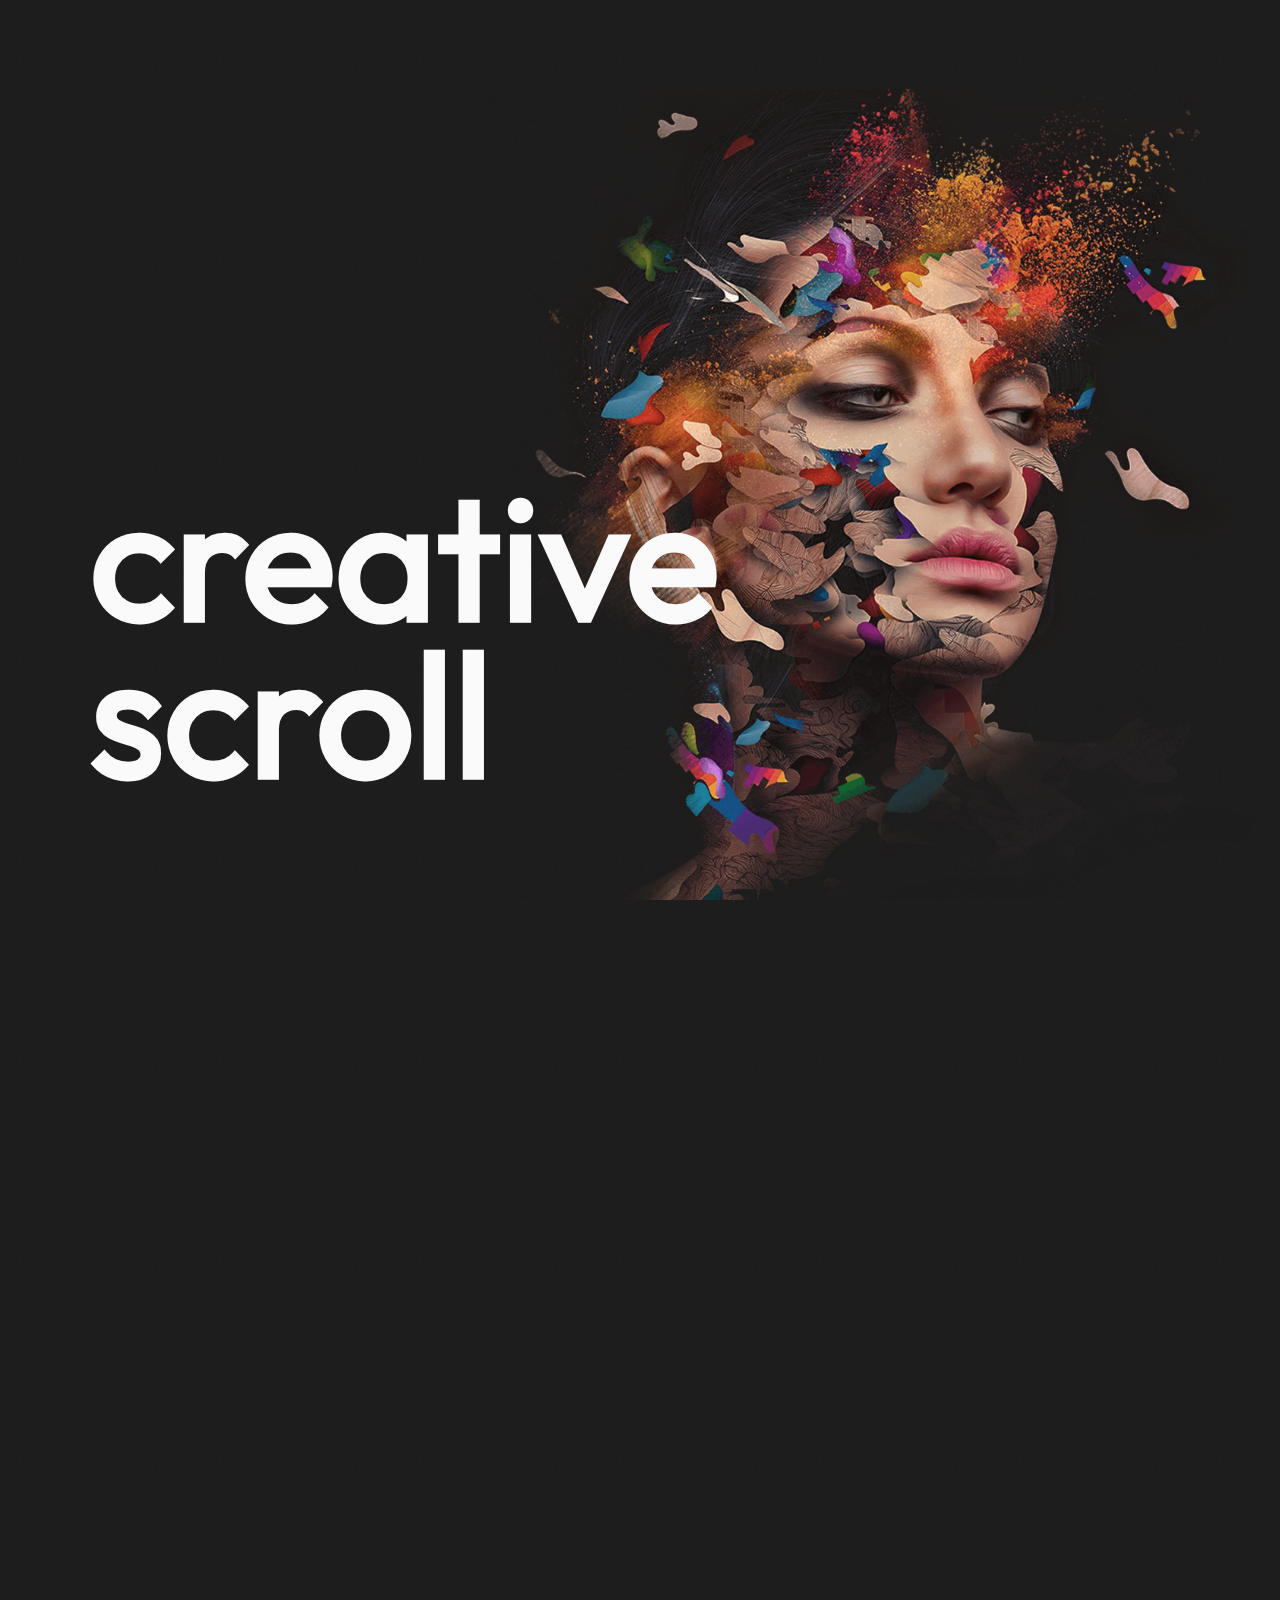
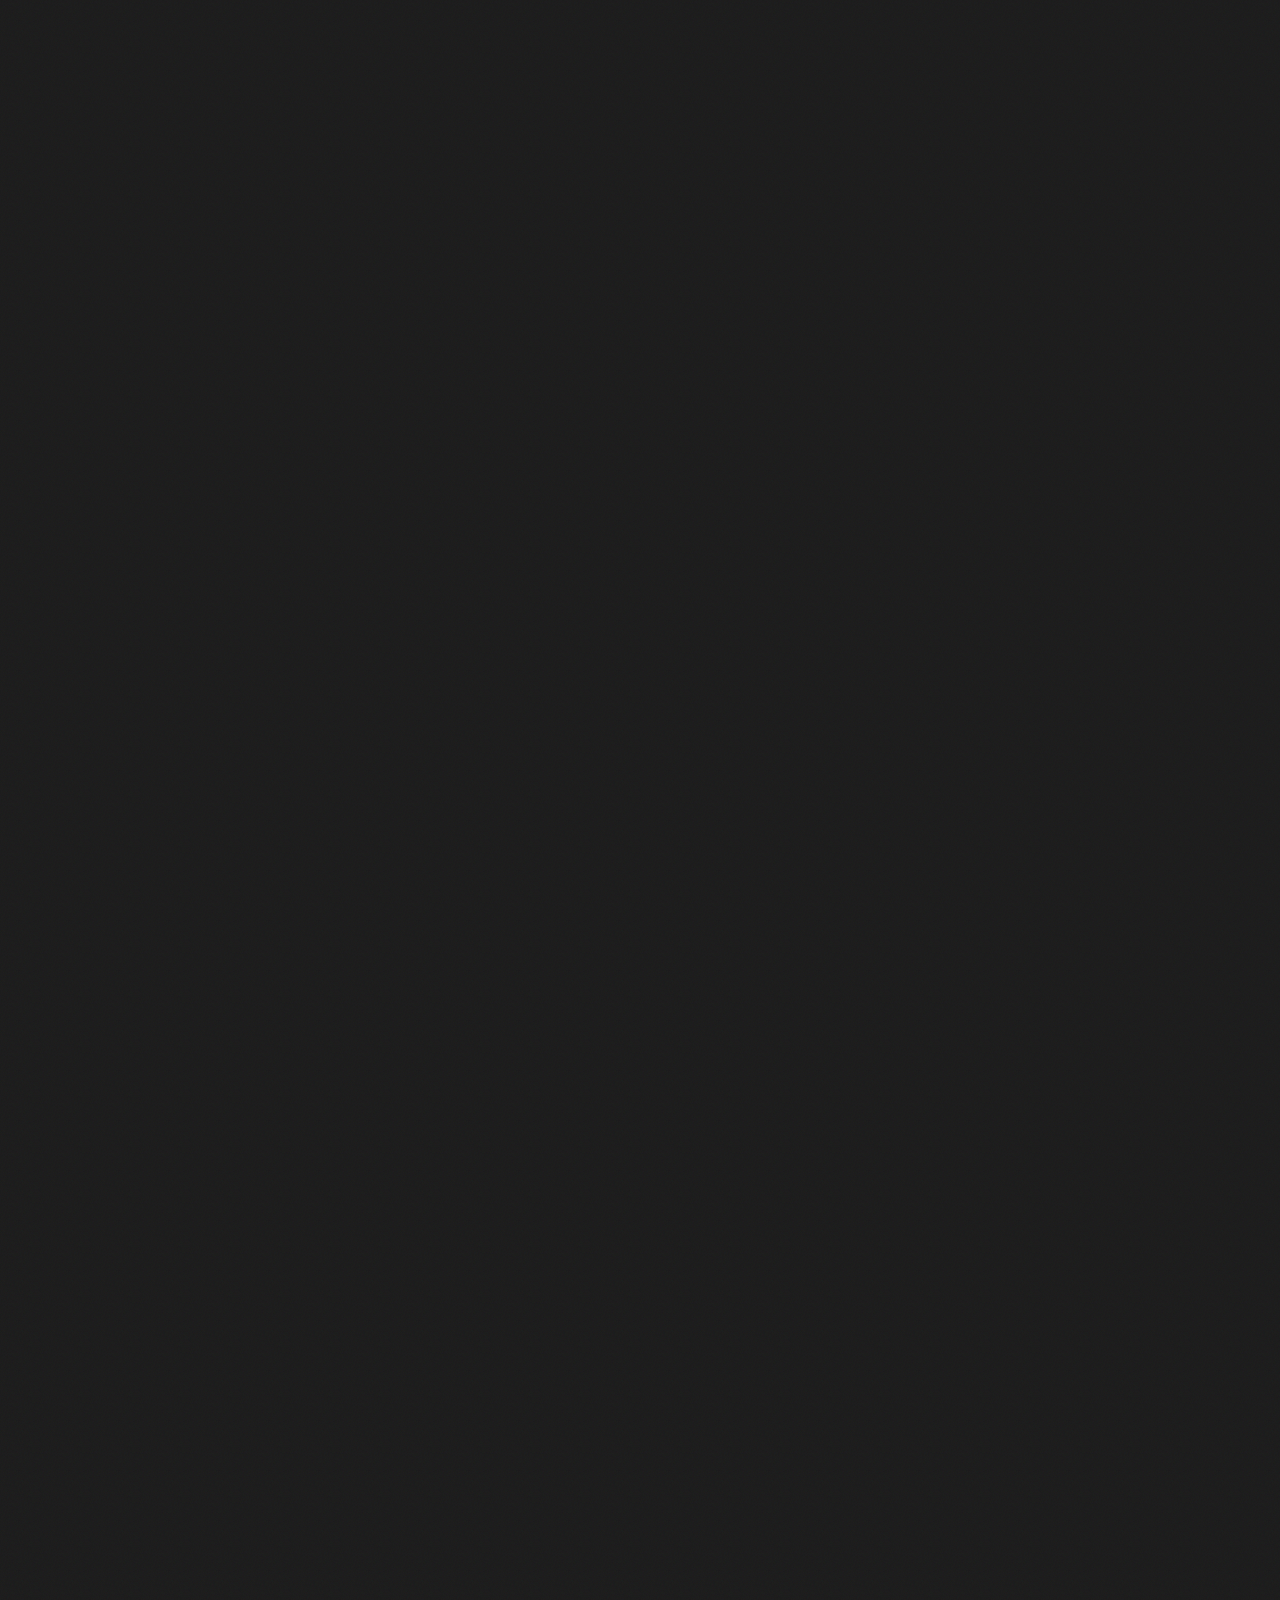
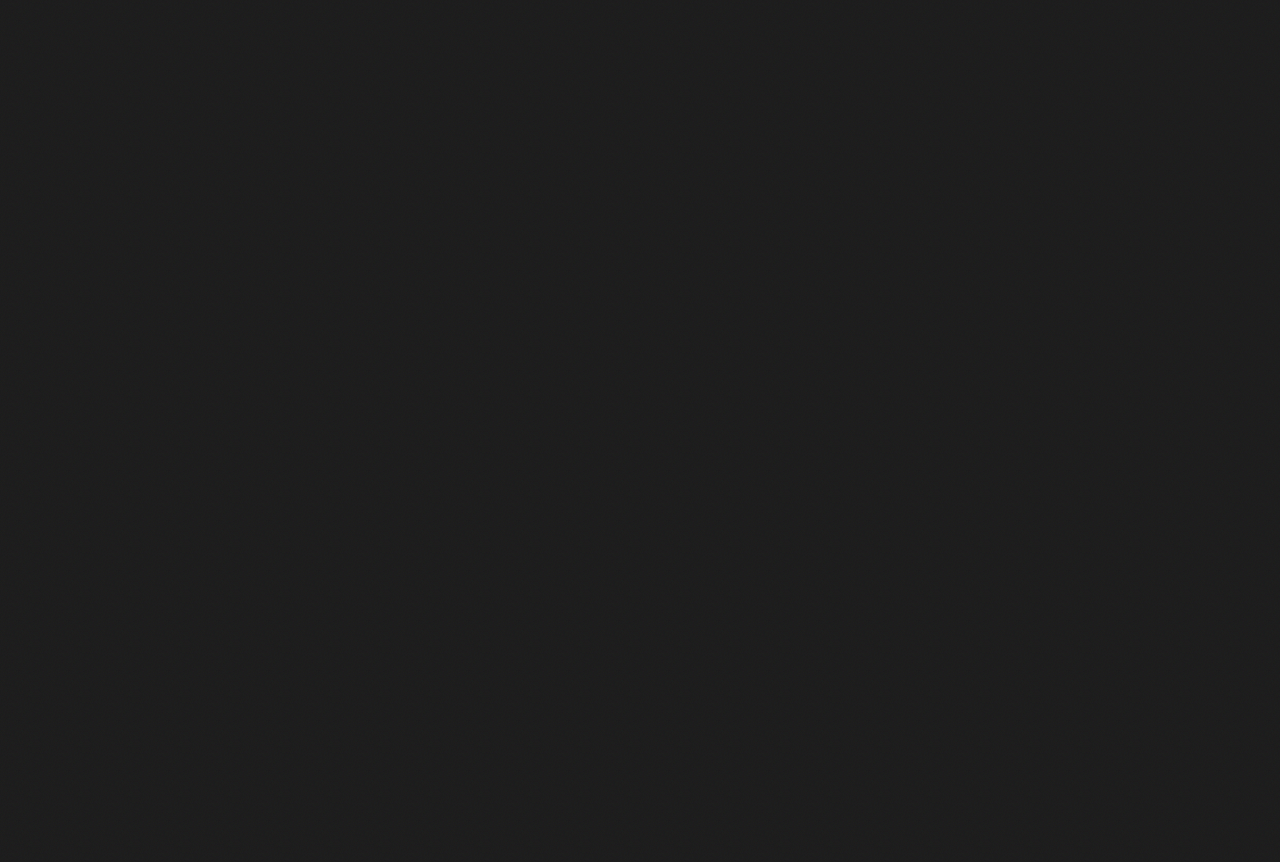
<file: creative-scroll-website/ready-html/index.html>
<!DOCTYPE html>
<html lang="en">
<head>

	<meta charset="UTF-8">
	<meta http-equiv="X-UA-Compatible" content="IE=edge">
	<meta name="viewport" content="width=device-width, initial-scale=1.0">

	<title>Document</title>

	<script src="libs/gsap/gsap.min.js" defer></script>
	<script src="libs/gsap/ScrollTrigger.min.js" defer></script>
	<script src="libs/gsap/ScrollSmoother.min.js" defer></script>

	<link rel="stylesheet" href="css/main.css">
	<script src="js/app.js" defer></script>

</head>
<body>

	<div class="wrapper">
		<div class="content">

			<header class="hero-section">
				<img data-speed=".6" class="hero" src="img/hero.png" alt="Alt" >
				<div class="container">
					<div data-speed=".75" class="main-header">
						<h1 class="main-title">creative scroll</h1>
					</div>
				</div>
			</header>
		
			<div class="portfolio">
				<div class="container">
					<main class="gallery">
	
						<div data-speed=".9" class="gallery__left">
		
							<img class="gallery__item" src="img/work/1.jpg" alt="Alt">
							<img class="gallery__item" src="img/work/2.jpg" alt="Alt">
		
							<div class="text-block gallery__item">
								<h2 class="text-block__h">Creative floating scroll with amazing parallax effect</h2>
								<p class="text-block__p">Lorem ipsum dolor sit amet, consectetur adipiscing elit, sed do eiusmod tempor amount scrolling.</p>
							</div>
		
							<img class="gallery__item" src="img/work/6.jpg" alt="Alt">
		
						</div>

						<div data-speed="1.1" class="gallery__right">
		
							<div class="text-block gallery__item">
								<h2 class="text-block__h">Creative floating scroll with amazing parallax effect</h2>
								<p class="text-block__p">Lorem ipsum dolor sit amet, consectetur adipiscing elit, sed do eiusmod tempor amount scrolling.</p>
							</div>
		
							<img class="gallery__item" src="img/work/4.jpg" alt="Alt">
							<img class="gallery__item" src="img/work/5.jpg" alt="Alt">
							<img class="gallery__item" src="img/work/3.jpg" alt="Alt">
		
						</div>

					</main>
				</div>
			</div>

		</div>
	</div>

</body>
</html>
</file>
<file: creative-scroll-website/ready-html/css/main.css>
* {
	margin: 0;
	padding: 0;
	box-sizing: border-box;
}
:root {
	--index: calc(1vw + 1vh);
	--color-header: #f4efec;
	--color-text: #cdc6c3;
	--gallery-gap: calc(var(--index) * 7.5)
}
@font-face {
	font-family: raleway-c;
	src: url(../fonts/raleway-regular.woff2);
}
@font-face {
	font-family: outfit-c;
	src: url(../fonts/outfit-regular.woff2);
}
h1, h2, h3, h4, h5, h6 {
	font-family: outfit-c;
}
/* will-change */
.content, .hero, .main-header, .gallery > * {
	will-change: transform;
}
body {
	background-image: url(../img/bg.jpg);
	background-size: 50px;
	color: #fafafa;
	font-family: raleway-c;
	overflow-x: hidden;
}
.hero {
	width: calc(var(--index) * 36);
	position: absolute;
	left: 37vw;
	top: 22vh;
	z-index: -1;
}
.main-header {
	height: 100vh;
}
.container {
	padding: 0 7vw;
}
.main-title {
	font-size: calc(var(--index) * 8);
	position: absolute;
	width: min-content;
	bottom: 12vh;
	line-height: .9;
}
.gallery {
	display: flex;
	padding: calc(var(--index) * 8) 0;
}
.gallery > * {
	flex: 1;
	display: flex;
	align-items: center;
	flex-direction: column;
}
.gallery__item {
	max-width: calc(var(--index) * 21);
	margin-bottom: var(--gallery-gap);
	max-height: 180vh;
	border-radius: 8px;
}
.gallery__left {
	margin-top: calc(var(--gallery-gap) * 1.75);
}
.gallery__right .gallery__item {
	margin: 0;
	margin-top: var(--gallery-gap);
}
.text-block {
	color: var(--color-text);
	position: relative;
}
.text-block__h {
	font-size: 2rem;
	line-height: 2.4rem;
	color: var(--color-header);
	margin-bottom: 1.5rem;
}
.text-block__p {
	line-height: 1.75;
}
</file>
